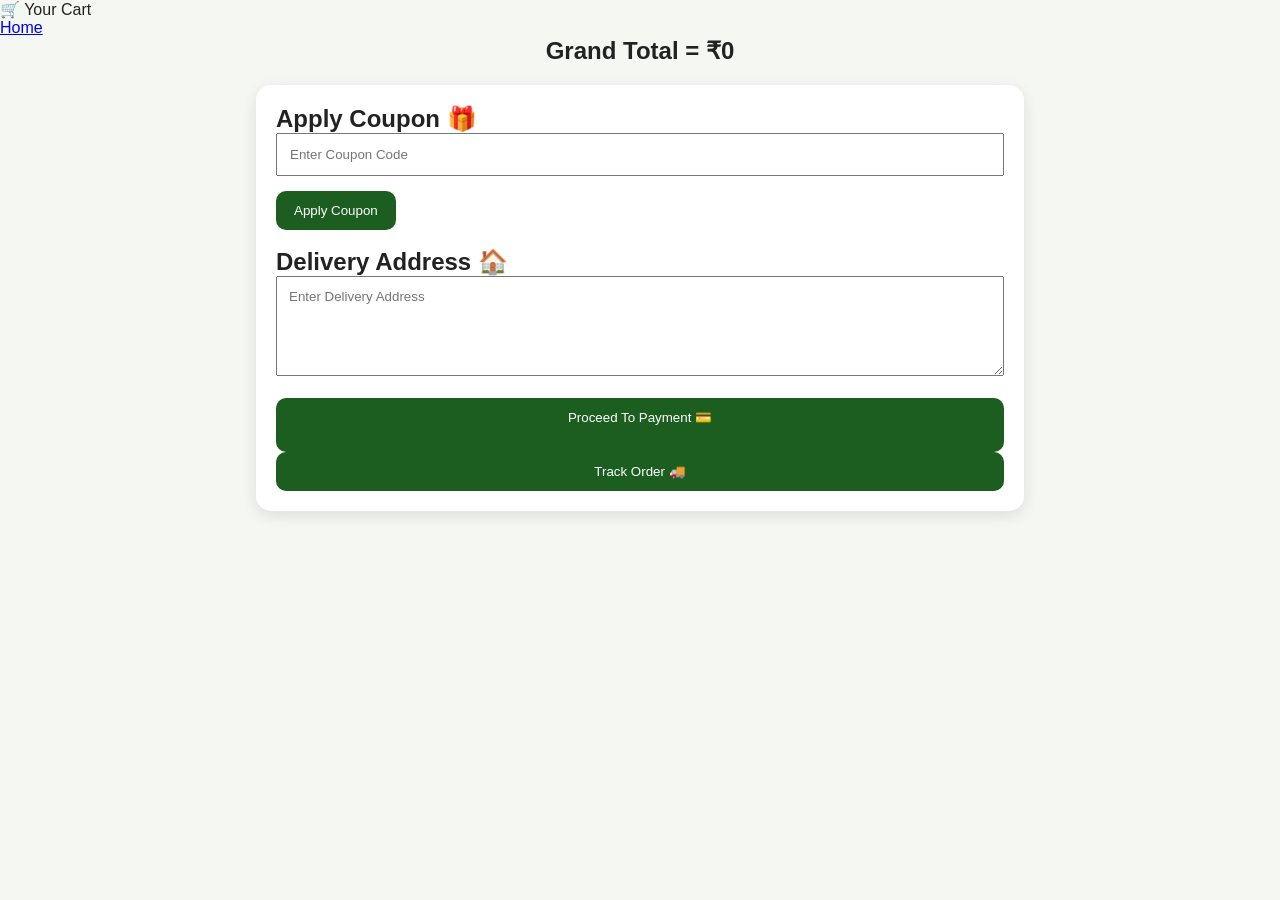
<file: cart.html>
<!DOCTYPE html>
<html lang="en">

<head>
  <meta charset="UTF-8">

  <meta name="viewport"
  content="width=device-width, initial-scale=1.0">

  <title>Cart</title>

  <link rel="stylesheet" href="style.css">
</head>

<body>

  <!-- TOPBAR -->

  <div class="topbar">

    <div>
      🛒 Your Cart
    </div>

    <div>
      <a href="index.html">Home</a>
    </div>

  </div>

  <!-- CART ITEMS -->

  <div
  class="container"
  id="cartItems">
  </div>

  <!-- TOTAL -->

  <h2
  id="total"
  style="text-align:center;">
  </h2>

  <!-- CHECKOUT BOX -->

  <div
  style="
  width:60%;
  margin:auto;
  background:white;
  padding:20px;
  border-radius:15px;
  box-shadow:0 5px 15px rgba(0,0,0,0.1);
  margin-top:20px;
  ">

    <h2>
      Apply Coupon 🎁
    </h2>

    <input
    type="text"
    id="coupon"
    placeholder="Enter Coupon Code"

    style="
    width:100%;
    padding:12px;
    margin-bottom:15px;
    ">

    <button
    onclick="applyCoupon()"
    class="cart-btn">

    Apply Coupon

    </button>

    <br><br>

    <h2>
      Delivery Address 🏠
    </h2>

    <textarea
    id="address"

    placeholder="Enter Delivery Address"

    style="
    width:100%;
    height:100px;
    padding:12px;
    "></textarea>

    <br><br>

    <button
    onclick="placeOrder()"
    class="buy-btn"

    style="width:100%;">

    Proceed To Payment 💳
<br><br>

<a href="tracking.html">

<button
class="cart-btn"
style="width:100%;">

Track Order 🚚

</button>

</a>
    </button>
    

  </div>

  <!-- SCRIPT -->

  <script>

  let cart =
  JSON.parse(
  localStorage.getItem("cart")
  ) || [];

  let cartContainer =
  document.getElementById("cartItems");

  function displayCart(){

    cartContainer.innerHTML = "";

    let total = 0;

    cart.forEach((item,index)=>{

      // default quantity

      if(!item.quantity){

        item.quantity = 1;
      }

      let itemTotal =
      item.price * item.quantity;

      total += itemTotal;

      cartContainer.innerHTML += `

      <div class="card">

        <img
        src="${item.image}"
        class="product-img">

        <div>

          <h2>${item.name}</h2>

          <p>
            ₹${item.price}/kg
          </p>

          <h3>
            Total:
            ₹${itemTotal}
          </h3>

          <div
          style="
          display:flex;
          gap:10px;
          align-items:center;
          ">

            <button
            onclick="decreaseQty(${index})"
            class="buy-btn">

            ➖

            </button>

            <span>
              ${item.quantity} kg
            </span>

            <button
            onclick="increaseQty(${index})"
            class="cart-btn">

            ➕

            </button>

          </div>

          <br>

          <button
          onclick="removeItem(${index})"
          class="buy-btn">

          Remove

          </button>

        </div>

      </div>

      `;
    });

    document.getElementById("total")
    .innerHTML =
    "Grand Total = ₹" + total;

    localStorage.setItem(
    "cart",
    JSON.stringify(cart)
    );
  }

  displayCart();

  // INCREASE QTY

  function increaseQty(index){

    cart[index].quantity++;

    displayCart();
  }

  // DECREASE QTY

  function decreaseQty(index){

    if(cart[index].quantity > 1){

      cart[index].quantity--;

      displayCart();
    }
  }

  // REMOVE ITEM

  function removeItem(index){

    cart.splice(index,1);

    displayCart();
  }

  // APPLY COUPON

  function applyCoupon(){

    let coupon =
    document.getElementById("coupon")
    .value;

    let totalText =
    document.getElementById("total")
    .innerText;

    let total =
    parseInt(
    totalText.replace(/\D/g,'')
    );

    if(coupon === "FARM10"){

      let discount =
      total * 0.10;

      let newTotal =
      total - discount;

      document.getElementById("total")
      .innerHTML =

      "Grand Total = ₹" +
      newTotal +
      " 🎉 10% OFF Applied";

    }

    else{

      alert(
      "Invalid Coupon ❌"
      );
    }
  }

  // PLACE ORDER

  function placeOrder(){

    let address =
    document.getElementById("address")
    .value;

    if(address === ""){

      alert(
      "Please Enter Address 🏠"
      );

      return;
    }

    alert(
    "Order Placed Successfully 🎉"
    );

    localStorage.removeItem("cart");

    window.location.reload();
  }

  </script>

</body>
</html>
</file>
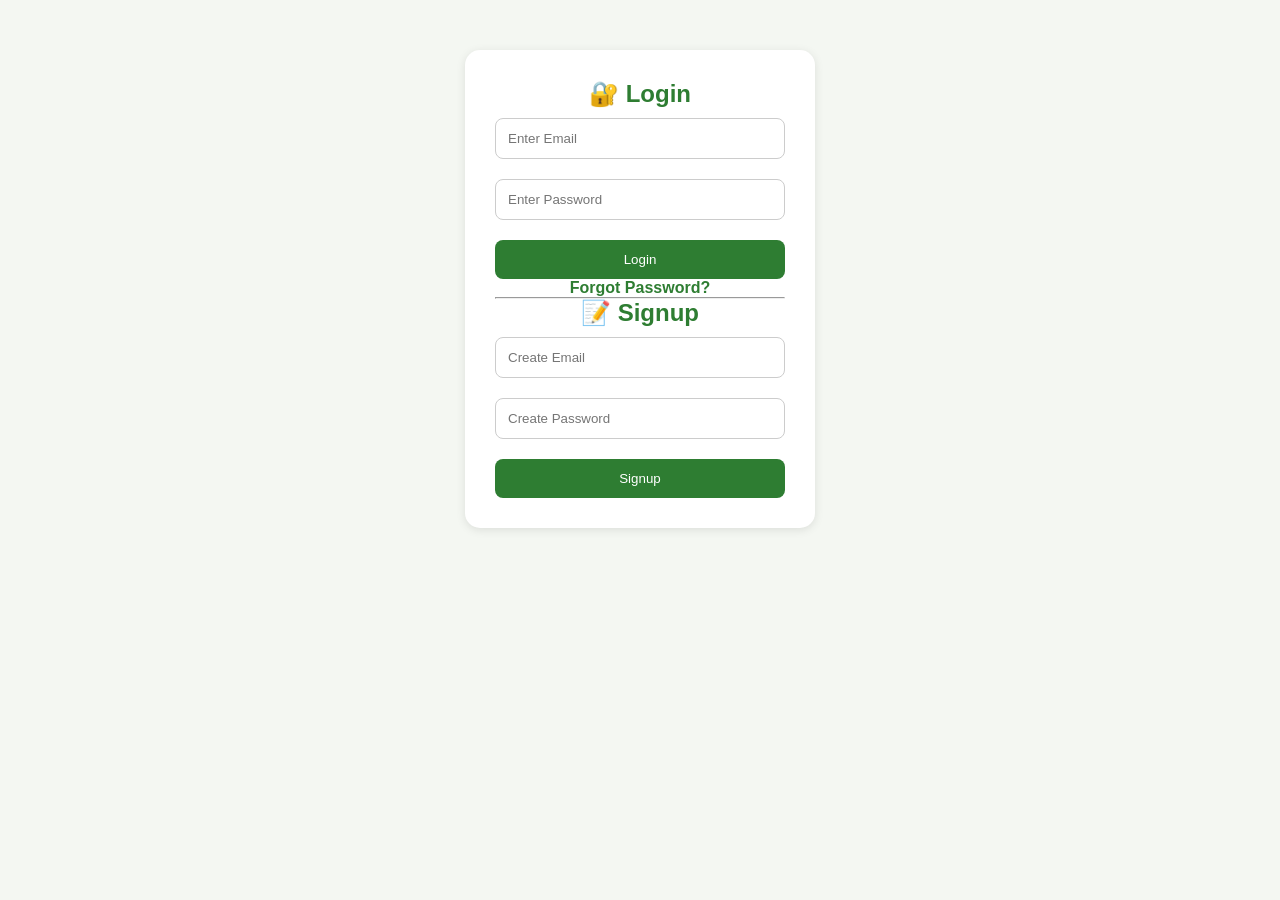
<file: login.html>
<!DOCTYPE html>
<html lang="en">

<head>

<meta charset="UTF-8">

<meta name="viewport"
content="width=device-width, initial-scale=1.0">

<title>Login - FarmMart</title>

<link rel="stylesheet"
href="style.css">

<style>

.login-box{

    width:350px;

    margin:50px auto;

    background:white;

    padding:30px;

    border-radius:15px;

    box-shadow:0 2px 10px rgba(0,0,0,0.1);
}

.login-box h2{

    text-align:center;

    color:#2e7d32;
}

.login-box input{

    width:100%;

    padding:12px;

    margin:10px 0;

    border:1px solid #ccc;

    border-radius:8px;
}

.login-box button{

    width:100%;

    padding:12px;

    border:none;

    background:#2e7d32;

    color:white;

    border-radius:8px;

    cursor:pointer;

    margin-top:10px;
}

.login-box p{

    text-align:center;
}

.login-box a{

    color:#2e7d32;

    text-decoration:none;

    font-weight:bold;
}

</style>

</head>

<body>

<div class="login-box">

<h2>
🔐 Login
</h2>

<input
type="email"
id="email"
placeholder="Enter Email">

<input
type="password"
id="password"
placeholder="Enter Password">

<button onclick="loginUser()">
Login
</button>

<p>
<a href="#"
onclick="forgotPassword()">
Forgot Password?
</a>
</p>

<hr>

<h2>
📝 Signup
</h2>

<input
type="email"
id="signupEmail"
placeholder="Create Email">

<input
type="password"
id="signupPassword"
placeholder="Create Password">

<button onclick="signupUser()">
Signup
</button>

</div>

<script>

function loginUser(){

    const email =
    document.getElementById("email").value;

    const password =
    document.getElementById("password").value;

    if(email && password){

        alert(
        "Login Successful ✅"
        );

        window.location.href =
        "index.html";
    }

    else{

        alert(
        "Please Fill All Fields ❌"
        );
    }
}


function signupUser(){

    const email =
    document.getElementById("signupEmail").value;

    const password =
    document.getElementById("signupPassword").value;

    if(email && password){

        alert(
        "Account Created Successfully 🎉"
        );

    }

    else{

        alert(
        "Please Fill All Fields ❌"
        );
    }
}


function forgotPassword(){

    const email =
    prompt(
    "Enter your registered email"
    );

    if(email){

        alert(
        "Password Reset Link Sent To "
        + email +
        " ✅"
        );
    }
}

</script>

</body>
</html>
</file>
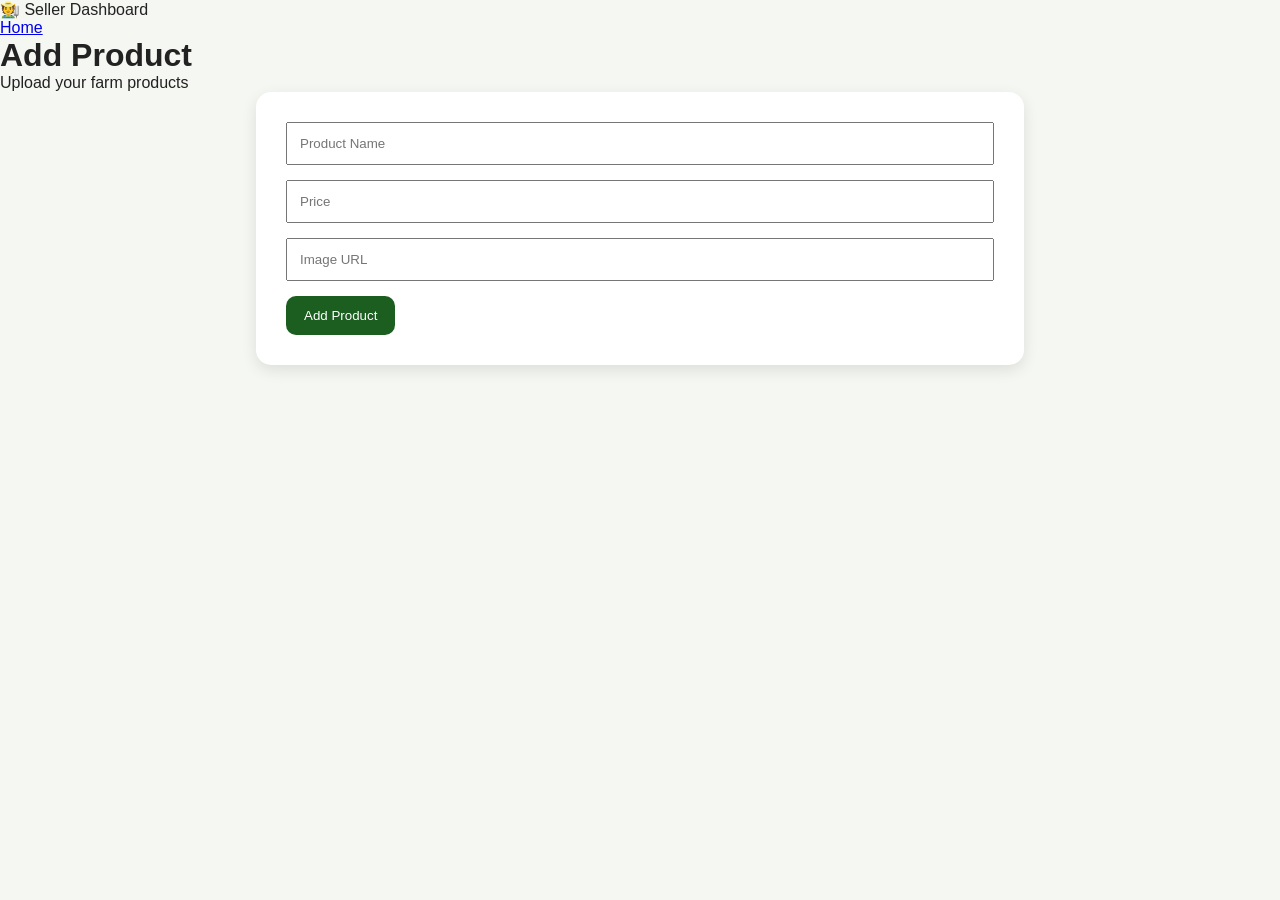
<file: seller.html>
<!DOCTYPE html>
<html lang="en">

<head>
  <meta charset="UTF-8">
  <meta name="viewport"
  content="width=device-width, initial-scale=1.0">

  <title>Seller Dashboard</title>

  <link rel="stylesheet" href="style.css">
</head>

<body>

  <div class="topbar">

    <div>
      🧑‍🌾 Seller Dashboard
    </div>

    <div>
      <a href="index.html">Home</a>
    </div>

  </div>

  <div class="hero">

    <h1>Add Product</h1>

    <p>Upload your farm products</p>

  </div>

  <div
  style="
  width:60%;
  margin:auto;
  background:white;
  padding:30px;
  border-radius:15px;
  box-shadow:0 5px 15px rgba(0,0,0,0.1);
  ">

    <input
    type="text"
    id="productName"
    placeholder="Product Name"
    style="width:100%;padding:12px;margin-bottom:15px;">

    <input
    type="number"
    id="productPrice"
    placeholder="Price"
    style="width:100%;padding:12px;margin-bottom:15px;">

    <input
    type="text"
    id="productImage"
    placeholder="Image URL"
    style="width:100%;padding:12px;margin-bottom:15px;">

    <button
    onclick="addProduct()"
    class="cart-btn">
    Add Product
    </button>

  </div>

<script>

function addProduct(){

  let name =
  document.getElementById("productName").value;

  let price =
  document.getElementById("productPrice").value;

  let image =
  document.getElementById("productImage").value;

  let newProduct = {
    name:name,
    price:price,
    rating:"4.5",
    image:image
  };

  let sellerProducts =
  JSON.parse(
  localStorage.getItem("sellerProducts")
  ) || [];

  sellerProducts.push(newProduct);

  localStorage.setItem(
    "sellerProducts",
    JSON.stringify(sellerProducts)
  );

  alert("Product Added ✅");

  document.getElementById("productName").value="";
  document.getElementById("productPrice").value="";
  document.getElementById("productImage").value="";
}

</script>

</body>
</html>
</file>
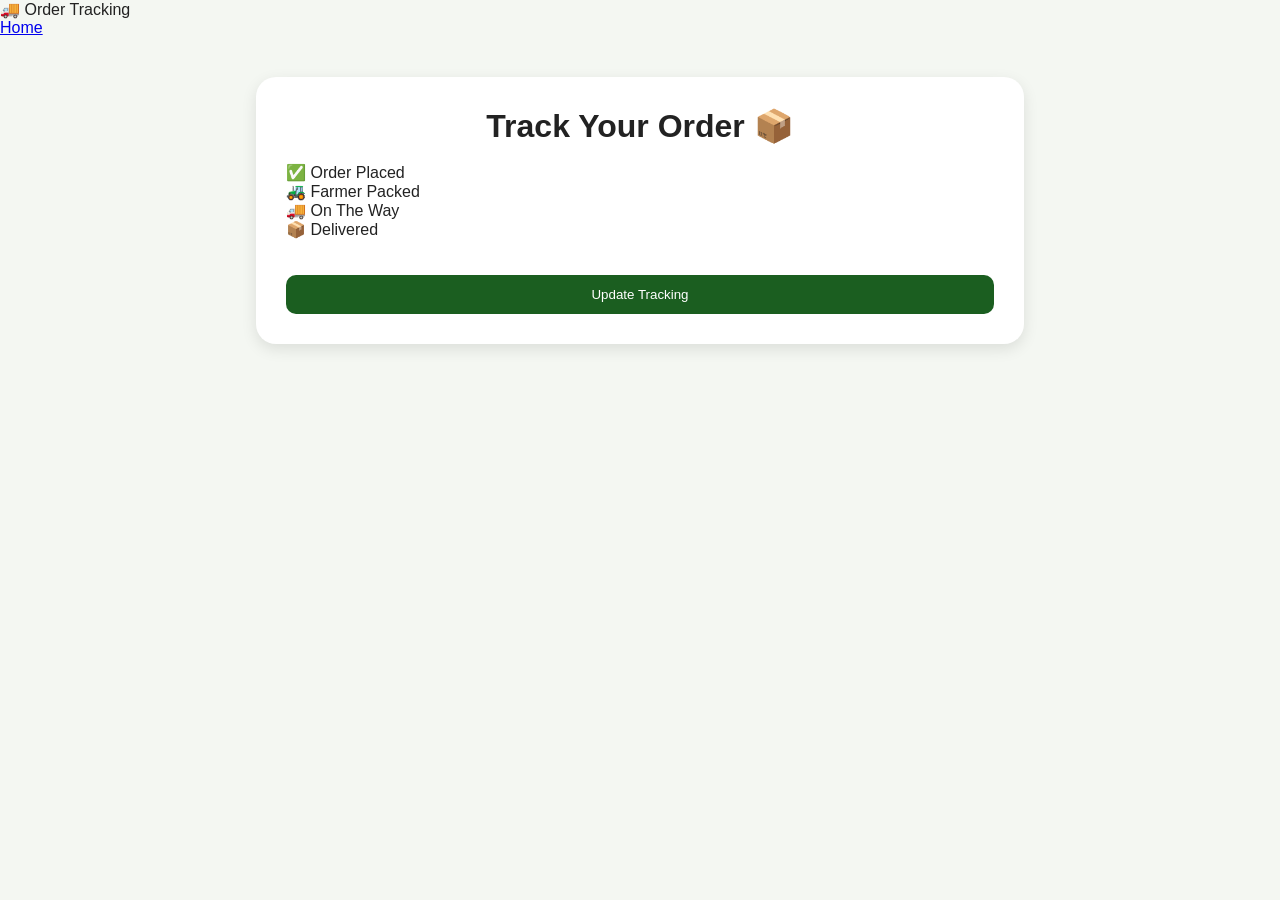
<file: tracking.html>
<!DOCTYPE html>
<html lang="en">

<head>

  <meta charset="UTF-8">

  <meta name="viewport"
  content="width=device-width, initial-scale=1.0">

  <title>Order Tracking</title>

  <link rel="stylesheet" href="style.css">

</head>

<body>

  <!-- TOPBAR -->

  <div class="topbar">

    <div>
      🚚 Order Tracking
    </div>

    <div>
      <a href="index.html">
        Home
      </a>
    </div>

  </div>

  <!-- TRACKING -->

  <div
  style="
  width:60%;
  margin:40px auto;
  background:white;
  padding:30px;
  border-radius:20px;
  box-shadow:0 5px 15px rgba(0,0,0,0.1);
  ">

    <h1 style="text-align:center;">
      Track Your Order 📦
    </h1>

    <br>

    <div class="track-step active">

      ✅ Order Placed

    </div>

    <div class="track-step active">

      🚜 Farmer Packed

    </div>

    <div class="track-step">

      🚚 On The Way

    </div>

    <div class="track-step">

      📦 Delivered

    </div>

    <br><br>

    <button
    onclick="nextStep()"
    class="cart-btn"
    style="width:100%;">

    Update Tracking

    </button>

  </div>

<script>

let current = 2;

function nextStep(){

  const steps =
  document.querySelectorAll(
  ".track-step"
  );

  if(current < steps.length){

    steps[current]
    .classList
    .add("active");

    current++;
  }

  else{

    alert(
    "Order Delivered 🎉"
    );
  }
}

</script>

</body>
</html>
</file>
<file: style.css>
*{
    margin:0;
    padding:0;
    box-sizing:border-box;
    font-family:Arial, sans-serif;
}

body{
    background:#f4f7f2;
    color:#222;
}

/* NAVBAR */

.navbar{
    background:#1b5e20;
    color:white;
    padding:18px 8%;
    display:flex;
    justify-content:space-between;
    align-items:center;
    flex-wrap:wrap;
}

.logo{
    font-size:30px;
    font-weight:bold;
}

.nav-links{
    display:flex;
    gap:15px;
    align-items:center;
    flex-wrap:wrap;
}

.nav-links a,
.nav-links button{
    text-decoration:none;
    color:white;
    background:none;
    border:none;
    font-weight:bold;
    cursor:pointer;
}

.cart-box{
    background:white;
    color:#1b5e20;
    padding:8px 15px;
    border-radius:10px;
    font-weight:bold;
}

/* HERO */

.hero-section{
    padding:80px 8%;
    text-align:center;
    background:white;
}

.hero-content h1{
    font-size:48px;
    margin-bottom:20px;
}

.hero-content p{
    color:#666;
    margin-bottom:30px;
    font-size:18px;
}

/* SEARCH */

.search-section{
    display:flex;
    justify-content:center;
    gap:10px;
    flex-wrap:wrap;
}

.search-section input{
    width:350px;
    padding:14px;
    border-radius:10px;
    border:1px solid #ccc;
}

.search-section button{
    background:#1b5e20;
    color:white;
    border:none;
    padding:14px 20px;
    border-radius:10px;
    cursor:pointer;
}

/* LIVE USERS */

.live-users{
    text-align:center;
    color:red;
    font-size:22px;
    font-weight:bold;
    margin:30px 0;
}

/* FEATURES */

.features{
    display:grid;
    grid-template-columns:repeat(auto-fit,minmax(220px,1fr));
    gap:20px;
    padding:0 8% 40px;
}

.feature-card{
    background:white;
    padding:30px;
    border-radius:16px;
    text-align:center;
    box-shadow:0 4px 12px rgba(0,0,0,0.08);
}

/* MAIN LAYOUT */

.main-layout{
    display:grid;
    grid-template-columns:280px 1fr 280px;
    gap:20px;
    padding:0 8%;
}

/* BOXES */

.ai-price-box,
.tracking-box,
.payment-box{
    background:white;
    padding:25px;
    border-radius:16px;
    box-shadow:0 4px 12px rgba(0,0,0,0.08);
}

.ai-price-box select{
    width:100%;
    padding:12px;
    margin:20px 0;
    border-radius:10px;
}

.ai-price-box p{
    margin-bottom:20px;
    line-height:1.7;
}

/* PRODUCTS */

.product-heading{
    margin-bottom:20px;
    font-size:32px;
}

.products-container{
    display:grid;
    grid-template-columns:repeat(auto-fit,minmax(220px,1fr));
    gap:20px;
}

/* PRODUCT CARD */

.product-card{
    background:white;
    padding:20px;
    border-radius:16px;
    text-align:center;
    box-shadow:0 4px 12px rgba(0,0,0,0.08);
    transition:0.3s ease;
    display:block;
}

.product-card:hover{
    transform:translateY(-5px);
}

.product-card img{
    width:100%;
    height:200px;
    object-fit:cover;
    border-radius:12px;
    margin-bottom:15px;
}

.product-card h3{
    margin-bottom:15px;
}

.product-card p{
    margin-bottom:15px;
    color:#666;
}

/* BUTTONS */

button{
    background:#1b5e20;
    color:white;
    border:none;
    padding:12px 18px;
    border-radius:10px;
    cursor:pointer;
    transition:0.3s;
}

button:hover{
    opacity:0.9;
}

/* TRACKING */

.progress-bar{
    width:100%;
    height:12px;
    background:#ddd;
    border-radius:20px;
    overflow:hidden;
    margin-top:20px;
}

.progress{
    width:75%;
    height:100%;
    background:#1b5e20;
    animation:loading 3s infinite alternate;
}

@keyframes loading{
    from{
        width:0%;
    }
    to{
        width:100%;
    }
}

/* PAYMENT */

.payment-box{
    margin:50px 8%;
    text-align:center;
}

/* CHATBOT */

.chatbot{
    position:fixed;
    right:20px;
    bottom:20px;
    background:#1b5e20;
    color:white;
    padding:15px 20px;
    border-radius:50px;
    cursor:pointer;
    font-weight:bold;
    z-index:1000;
}

/* NOTIFICATION */

.notification{
    position:fixed;
    top:20px;
    right:20px;
    background:#1b5e20;
    color:white;
    padding:15px 20px;
    border-radius:10px;
    display:none;
    z-index:1000;
}

/* FOOTER */

footer{
    background:#1b5e20;
    color:white;
    text-align:center;
    padding:40px 20px;
    margin-top:50px;
}

/* MOBILE */

@media(max-width:992px){

    .main-layout{
        grid-template-columns:1fr;
    }

}

@media(max-width:600px){

    .hero-content h1{
        font-size:32px;
    }

    .search-section input{
        width:100%;
    }

}

/* FIX INPUT AUTO FILL */

input:-webkit-autofill,
input:-webkit-autofill:hover,
input:-webkit-autofill:focus{
    -webkit-box-shadow:0 0 0px 1000px white inset !important;
    -webkit-text-fill-color:#000 !important;
    transition:background-color 5000s ease-in-out 0s;
}
</file>
